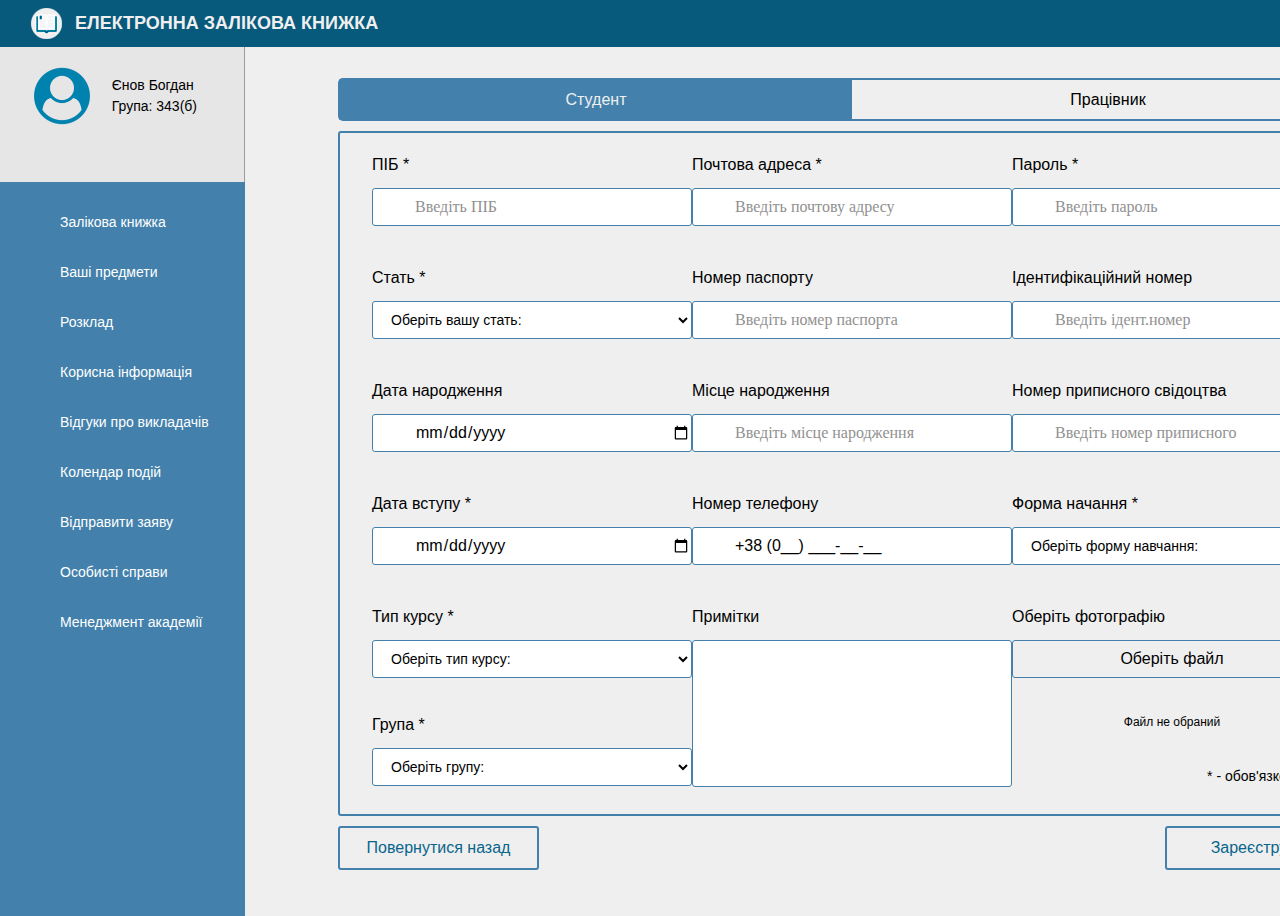
<file: index.html>
<!DOCTYPE html>
<html lang="ru">
<head>
	<meta charset="UTF-8">
	<meta name="viewport" content="width=device-width, initial-scale=1">
	<title>Реєстрація</title>
	<link href="https://fonts.googleapis.com/css?family=Raleway:400,500,600,700" rel="stylesheet">
	<link rel="stylesheet" href="https://maxcdn.bootstrapcdn.com/bootstrap/4.0.0/css/bootstrap.min.css" integrity="sha384-Gn5384xqQ1aoWXA+058RXPxPg6fy4IWvTNh0E263XmFcJlSAwiGgFAW/dAiS6JXm" crossorigin="anonymous">
	<script src="https://maxcdn.bootstrapcdn.com/bootstrap/4.0.0/js/bootstrap.min.js" integrity="sha384-JZR6Spejh4U02d8jOt6vLEHfe/JQGiRRSQQxSfFWpi1MquVdAyjUar5+76PVCmYl" crossorigin="anonymous"></script>
    <link rel="stylesheet" href="css/main.css">
    <link rel="stylesheet" href="css/media.css">
    <link rel="stylesheet" href="css/registration.css">
	<link rel="stylesheet" href="https://use.fontawesome.com/releases/v5.8.1/css/all.css" integrity="sha384-50oBUHEmvpQ+1lW4y57PTFmhCaXp0ML5d60M1M7uH2+nqUivzIebhndOJK28anvf" crossorigin="anonymous">
</head>
<body>
    <header class="header">
        <div id="hamb" class="hamburger hamburger--3dx is-active">
            <div class="hamburger-box">
              <div class="hamburger-inner"></div>
            </div>
        </div>
        <div class="logo">
            <img src="img/logo.png" alt="logo">
            <span class="logo-text">Електронна Залікова Книжка</span>
        </div>
        <div class="notification-exit">
            <a class="bell" href="#"><i class="fas fa-bell"></i></a>
            <a class="exit" href="#"><i class="fas fa-sign-out-alt"></i></a>
        </div>
    </header>
    <div class="main-block">
        <div id="container" class="container">
            <div class="profile">
                <div class="info">
                    <div class="photo">
                        <img src="img/user.png" alt="user-photo">
                    </div>
                    <div class="desc">
                        Єнов Богдан<br>
                        Група: 343(б)
                    </div>
                </div>
                <div class="option">
                    <a class="cog" href="#"><i class="fas fa-cog"></i></a>
                    <a class="pen" href="#"><i class="fas fa-pen"></i></a>
                    <a class="dot" href="#"><i class="fas fa-ellipsis-h"></i></a>
                </div>
            </div>
            <div class="menu-block">
                <ul class="menu">
                    <li class="menu__item">
                        <a class="item" href="#"><i class="fas fa-address-book"></i><span>Залікова книжка</span></a>
                        <a class="item" href="#"><i class="fas fa-th-list"></i><span>Ваші предмети</span></a>
                        <a class="item" href="#"><i class="fas fa-clock"></i><span>Розклад</span></a>
                        <a class="item" href="#"><i class="fas fa-info-circle"></i><span>Корисна інформація</span></a>
                        <a class="item" href="#"><i class="fas fa-comments"></i><span>Відгуки про викладачів</span></a>
                        <a class="item" href="#"><i class="far fa-calendar-alt"></i><span>Колендар подій</span></a>
                        <a class="item" href="#"><i class="far fa-file-alt"></i><span>Відправити заяву</span></a>
                        <a class="item" href="#"><i class="fas fa-users-cog"></i><span>Особисті справи</span></a>
                        <a class="item" href="#"><i class="fas fa-sliders-h"></i><span>Менеджмент академії</span></a>
                    </li>
                </ul>
            </div>
        </div>    
        <div id="wrapper" class="wrapper">
            <div class="btn-toggle">
                <input class="btn-box isSelect" type="button" value="Студент">
                <input class="btn-box" type="button" value="Працівник">
            </div>
            <form id="form-student" class="form-student enableStudent" method="POST"  action="/regStudent" enctype="multipart/form-data">
                <div class="row-info">
                    <div class="col-info">
                        <span>ПІБ *</span>
                        <div class="input-box">
                            <i class="fas fa-user"></i>
                            <input name="name" class="reg-info" type="text" placeholder="Введіть ПІБ" required>
                        </div>
                    </div>
                    <div class="col-info">
                        <span>Почтова адреса *</span>
                        <div class="input-box">
                            <i class="fas fa-envelope"></i>
                            <input name="email" class="reg-info" type="email" placeholder="Введіть почтову адресу" required>
                        </div>
                    </div>
                    <div class="col-info">
                        <span>Пароль *</span>
                        <div class="input-box">
                            <i class="fas fa-lock"></i>
                            <input id="pass-st" name="password" class="reg-info" type="password" placeholder="Введіть пароль" required>
                            <i id="pass" class="fas fa-eye"></i>
                            <i id="pass-slash" class="fas fa-eye-slash del-slash"></i>
                        </div>
                    </div>
                </div>
                <div class="row-info">
                    <div class="col-info">
                        <span>Стать *</span>
                        <section class="input-box">
                            <select class="reg-info" name = "sex" required>
                                <option value="" selected disabled>Оберіть вашу стать:</option>
                                <option value="man">Чоловіча</option>
                                <option value="woman">Жіноча</option>
                            </select>
                        </section>
                    </div>
                    <div class="col-info">
                        <span>Номер паспорту</span>
                        <div class="input-box">
                            <i class="fas fa-passport"></i>
                            <input name="password_id" class="reg-info" type="text" placeholder="Введіть номер паспорта">
                        </div>
                    </div>
                    <div class="col-info">
                        <span>Ідентифікаційний номер</span>
                        <div class="input-box">
                            <i class="fas fa-hashtag"></i>
                            <input name="rntrs" class="reg-info" type="text" placeholder="Введіть ідент.номер">
                        </div>
                    </div>
                </div>
                <div class="row-info">
                    <div class="col-info">
                        <span>Дата народження</span>
                        <div class="input-box">
                            <i class="fas fa-calendar-alt"></i>
                            <input name="birthday" class="reg-info" type="date" placeholder="Введіть дату народження">
                        </div>
                    </div>
                    <div class="col-info">
                        <span>Місце народження</span>
                        <div class="input-box">
                            <i class="fas fa-home"></i>
                            <input name="registration" class="reg-info" type="text" placeholder="Введіть місце народження">
                        </div>
                    </div>
                    <div class="col-info">
                        <span>Номер приписного свідоцтва</span>
                        <div class="input-box">
                            <i class="far fa-file-alt"></i>
                            <input name="military_id" class="reg-info" type="text" placeholder="Введіть номер приписного">
                        </div>
                    </div>
                </div>
                <div class="row-info">
                    <div class="col-info">
                        <span>Дата вступу *</span>
                        <div class="input-box">
                            <i class="fas fa-calendar-alt"></i>
                            <input name="date_invite" class="reg-info" type="date" placeholder="Введіть дату вступу" required>
                        </div>
                    </div>
                    <div class="col-info">
                        <span>Номер телефону</span>
                        <div class="input-box">
                            <i class="fas fa-phone"></i>
                            <input id="phone" name="tel" class="reg-info" type="text" placeholder="Введіть номер телефону" value="+38 (0__) ___-__-__" pattern="^\+38 \(([0-9]{3})\) [0-9]{3}-[0-9]{2}-[0-9]{2}$">
                        </div>
                    </div>
                    <div class="col-info">
                        <span>Форма начання *</span>
                        <section class="input-box">
                            <select class="reg-info" name="form_study" required>
                                <option value="" selected disabled>Оберіть форму навчання:</option>
                                <option value="full_time">Денна</option>
                                <option value="not_full_time">Заочна</option>
                            </select>
                        </section>
                    </div>
                </div>
                <div class="row-info">
                    <div class="col-info">
                        <span>Тип курсу *</span>
                        <section class="input-box curse-info">
                            <select class="reg-info" name = "course_type" required>
                                <option value="" selected disabled>Оберіть тип курсу:</option>
                                <option value="cut">Скороченний</option>
                                <option value="not_cut">Звичайний</option>
                            </select>
                        </section>
                        <span>Група *</span>
                        <section class="input-box">
                            <!-- ТЁМА -->
                            <select class="reg-info" name="group_id" required>
                                <option value="" selected disabled>Оберіть групу:</option>
                                <option value="1">343(б)</option>
                                <option value="2">343(а)</option>
                            </select>
                        </section>
                    </div>
                    <div class="col-info">
                        <span>Примітки</span>
                        <div class="input-box note">
                            <textarea name="note" class="reg-info" id="note" cols="30" rows="5"></textarea>
                        </div>
                    </div>
                    <div class="col-info">
                        <span>Оберіть фотографію</span>
                        <div class="input-box loadfile">
                            <div class="input-container ">
                                <input type="file" name="photo" id="real-input" accept="image/jpeg,image/png">
                                <button class="reg-info browse-btn">
                                    Оберіть файл
                                </button>
                            </div>
                            <span id="file-text" class="file-info">Файл не обраний</span>
                        </div>
                        <span id="comment">* - обов'язкові поля</span>
                    </div>
                </div>
            </form>
            <form id="form-worker" class="form-worker">
                <div class="row-info">
                    <div class="col-info">
                        <span>ПІБ *</span>
                        <div class="input-box">
                            <i class="fas fa-user"></i>
                            <input name="name" class="reg-info" type="text" placeholder="Введіть ПІБ" required>
                        </div>
                    </div>
                    <div class="col-info">
                        <span>Почтова адреса *</span>
                        <div class="input-box">
                            <i class="fas fa-envelope"></i>
                            <input name="email" class="reg-info" type="email" placeholder="Введіть почтову адресу" required>
                        </div>
                    </div>
                    <div class="col-info">
                        <span>Пароль *</span>
                        <div class="input-box">
                            <i class="fas fa-lock"></i>
                            <input id="pass-work" name="password" class="reg-info" type="password" placeholder="Введіть пароль" required>
                            <i id="passW" class="fas fa-eye"></i>
                            <i id="passW-slash" class="fas fa-eye-slash del-slash"></i>
                        </div>
                    </div>
                </div>
                <div class="row-info">
                    <div class="col-info">
                        <span>Стать *</span>
                        <section class="input-box">
                            <select class="reg-info" name = "sex" required>
                                <option value="" selected disabled>Оберіть вашу стать:</option>
                                <option value="man">Чоловіча</option>
                                <option value="woman">Жіноча</option>
                            </select>
                        </section>
                    </div>
                    <div class="col-info">
                        <span>Номер паспорту</span>
                        <div class="input-box">
                            <i class="fas fa-passport"></i>
                            <input name="password_id" class="reg-info" type="text" placeholder="Введіть номер паспорта">
                        </div>
                    </div>
                    <div class="col-info">
                        <span>Ідентифікаційний номер</span>
                        <div class="input-box">
                            <i class="fas fa-hashtag"></i>
                            <input name="rntrs" class="reg-info" type="text" placeholder="Введіть ідент.номер">
                        </div>
                    </div>
                </div>
                <div class="row-info">
                    <div class="col-info">
                        <span>Дата народження</span>
                        <div class="input-box">
                            <i class="fas fa-calendar-alt"></i>
                            <input name="birthday" class="reg-info" type="date" placeholder="Введіть дату народження">
                        </div>
                    </div>
                    <div class="col-info">
                        <span>Місце народження</span>
                        <div class="input-box">
                            <i class="fas fa-home"></i>
                            <input name="registration" class="reg-info" type="text" placeholder="Введіть місце народження">
                        </div>
                    </div>
                    <div class="col-info">
                        <span>Номер приписного свідоцтва</span>
                        <div class="input-box">
                            <i class="far fa-file-alt"></i>
                            <input name="military_id" class="reg-info" type="text" placeholder="Введіть номер приписного">
                        </div>
                    </div>
                </div>
                <div class="row-info">
                    <div class="col-info">
                        <span>Дата прийому на роботу *</span>
                        <div class="input-box">
                            <i class="fas fa-calendar-alt"></i>
                            <input name="join_work_time" class="reg-info" type="date" placeholder="Введіть дата прийому на роботу" required>
                        </div>
                    </div>
                    <div class="col-info">
                        <span>Номер телефону</span>
                        <div class="input-box">
                            <i class="fas fa-phone"></i>
                            <input id="phone-worker" name="tel" class="reg-info" type="text" placeholder="Введіть номер телефону" value="+38 (0__) ___-__-__" pattern="^\+38 \(([0-9]{3})\) [0-9]{3}-[0-9]{2}-[0-9]{2}$">
                        </div>
                    </div>
                    <div class="col-info">
                        <span>Посада *</span>
                        <section class="input-box">
                            <!-- ТЁМА -->
                            <select class="reg-info" name="position_id" required>
                                <option value="" selected disabled>Оберіть посада:</option>
                                <option value="1">Денна</option>
                                <option value="2">Заочна</option>
                            </select>
                        </section>
                    </div>
                </div>
                <div class="row-info">
                    <div class="col-info">
                        <span>Кафедра</span>
                        <section class="input-box curse-info">
                            <!-- ТЁМА -->
                            <select class="reg-info" name = "department_id">
                                <option value="" selected disabled>Оберіть кафедру:</option>
                                <option value="1">Скороченний</option>
                                <option value="2">Звичайний</option>
                            </select>
                        </section>
                        <span>Кураторська група</span>
                        <section class="input-box">
                            <!-- ТЁМА -->
                            <select class="reg-info" name = "oversee_group_id">
                                <option value="" selected disabled>Оберіть групу:</option>
                                <option value="1">343(б)</option>
                                <option value="2">343(а)</option>
                            </select>
                        </section>
                    </div>
                    <div class="col-info">
                        <span>Примітки</span>
                        <div class="input-box note">
                            <textarea name="note" class="reg-info" id="note-worker" cols="30" rows="5"></textarea>
                        </div>
                    </div>
                    <div class="col-info">
                        <span>Оберіть фотографію</span>
                        <div class="input-box loadfile">
                            <div class="input-container-worker">
                                <input type="file" id="real-input-worker" accept="image/jpeg,image/png">
                                <button class="reg-info browse-btn-worker">
                                    Оберіть файл
                                </button>
                            </div>
                            <span id="file-text-worker" class="file-info-worker">Файл не обраний</span>
                        </div>
                        <span id="comment-worker">* - обов'язкові поля</span>
                    </div>
                </div>
            </form>
            <div class="btn-option">
                <input id="cancel" type="button" value="Повернутися назад">
                <input class="btn-form form-active" type="submit" form="form-student" value="Зареєструвати">
                <input class="btn-form" type="submit" form="form-worker" value="Зареєструвати">
            </div>
        </div>
    </div> 
	<script type="text/javascript" src="js/script.js"></script>	
</body>
</html>
</file>
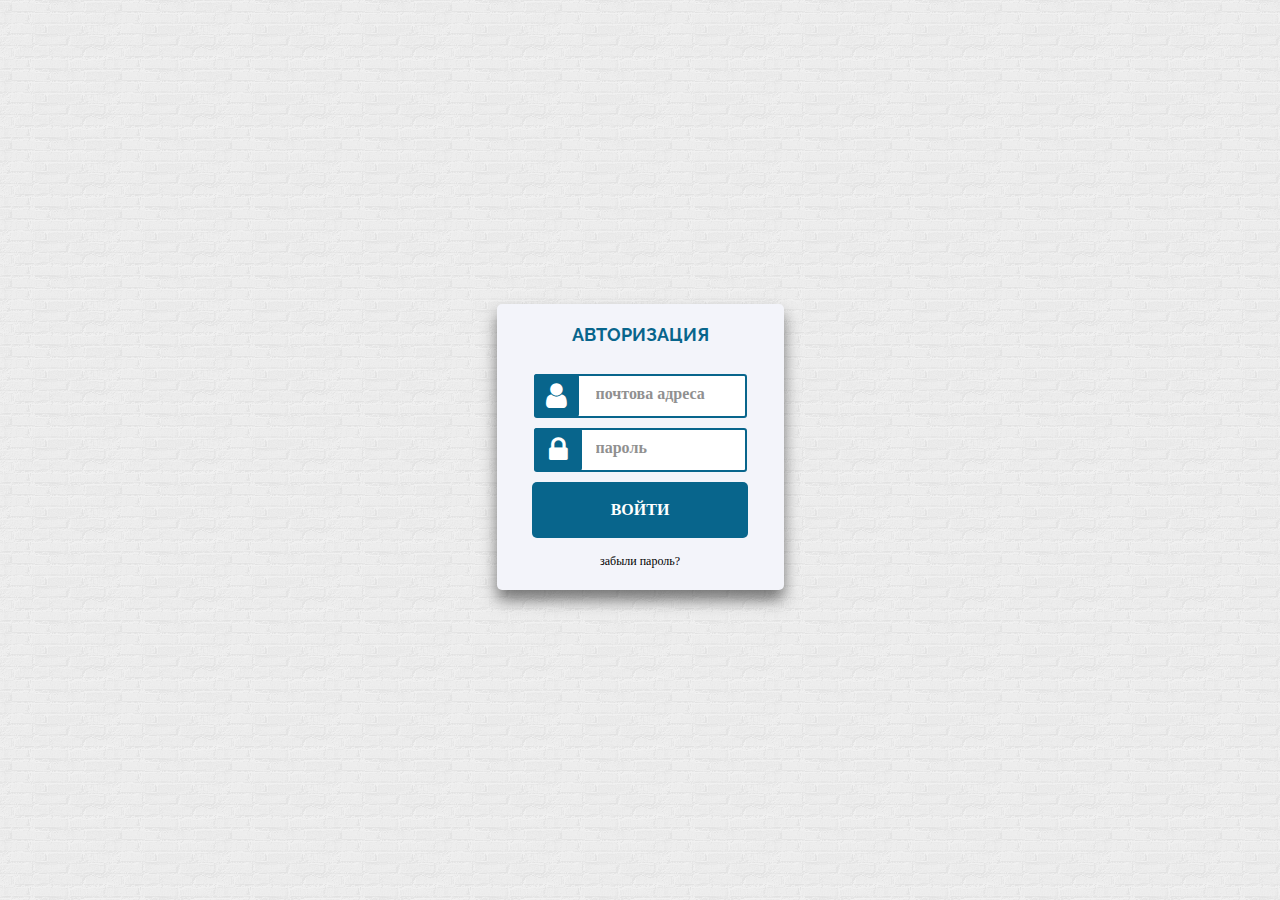
<file: authorization.html>
<!DOCTYPE html>
<html lang="ru">
<head>
	<meta charset="UTF-8">
	<meta name="viewport" content="width=device-width, initial-scale=1">
	<title>Front-end Page</title>
	

	<link href="https://fonts.googleapis.com/css?family=Raleway:400,500,600,700" rel="stylesheet">
	<link rel="stylesheet" href="https://maxcdn.bootstrapcdn.com/bootstrap/4.0.0/css/bootstrap.min.css" integrity="sha384-Gn5384xqQ1aoWXA+058RXPxPg6fy4IWvTNh0E263XmFcJlSAwiGgFAW/dAiS6JXm" crossorigin="anonymous">
	<script src="https://maxcdn.bootstrapcdn.com/bootstrap/4.0.0/js/bootstrap.min.js" integrity="sha384-JZR6Spejh4U02d8jOt6vLEHfe/JQGiRRSQQxSfFWpi1MquVdAyjUar5+76PVCmYl" crossorigin="anonymous"></script>
	<link rel="stylesheet" href="css/style.css">
	<link rel="stylesheet" href="https://use.fontawesome.com/releases/v5.8.1/css/all.css" integrity="sha384-50oBUHEmvpQ+1lW4y57PTFmhCaXp0ML5d60M1M7uH2+nqUivzIebhndOJK28anvf" crossorigin="anonymous">
	<link rel="stylesheet" href="https://maxcdn.bootstrapcdn.com/font-awesome/4.4.0/css/font-awesome.min.css">
</head>
<body>
	<div id="error" class="error">
		<p>Вы ввели неверные данные</p>
	</div>
	<div class="box">
		<h2>
			Авторизация
		</h2>
		<form>
			<div class="inputBox">
				<input type="email" placeholder="почтова адреса" name="" required>
			</div>
			<div class="inputBox">
				<input id="passlogin" type="password" placeholder="пароль" name="" required>
				<i id="pass" class="fas fa-eye"></i>
                <i id="pass-slash" class="fas fa-eye-slash del-slash"></i>
			</div>
			<input type="submit" value="войти" class="btn-login">
			<a href="#">забыли пароль?</a>
		</form>
	</div>

	<script type="text/javascript" src="js/auth.js"></script>	
</body>
</html>
</file>
<file: css/main.css>
body {
    background-color: #efefef;
    font-family: 'Proxima Nova', sans-serif;
}

.header {
    display: flex;
    width: 100%;
    height: 47px;
    background-color: #075a7c;
    padding-left: 31px;
    align-items: center;
    justify-content: space-between;
    margin: 0;
}

.header .logo {
    display: flex;
    align-items: center;
}

.header .logo-text {
    color: #efefef;
    font-size: 18px;
    text-transform: uppercase;
    font-weight: bold;
    padding-left: 13px;
}

.header .hamburger{
    display: none;
}

.header .notification-exit {
    display: flex;
    height: 100%;
    padding-left: 31px;
    padding-right: 13px;
}

.header .notification-exit a {
    display: block;
    width: 45px;
    text-align: center;
    color: #efefef;
    font-size: 22px;
    padding-top: 8px;
    transition: .2s all ease;
}

.header .notification-exit a:hover {
    color: #efefef !important;
    font-weight: 700 !important;
    letter-spacing: 3px;
    background: none;
    -webkit-box-shadow: 0px 5px 40px -10px rgba(0,0,0,0.57);
    -moz-box-shadow: 0px 5px 40px -10px rgba(0,0,0,0.57);
    transition: all 0.2s ease 0s;
}
 
.main-block {
    display: flex;
}

.container {
    display: block;
    margin: 0;
    padding: 0;
    width: 245px;
    transition: .3s all ease;
}

.container.is-visible {
    display: none;
}

.container .menu-block {
    display: flex;
    width: 245px;
    min-height: calc(100vh - 182px);
    background-color: #4381ac;
}

.container .profile {
    display: flex;
    flex-direction: column;
    width: 245px;
    height: 135px;
    background-color: #e7e6e6;
    border-right: 1px solid #9c9b9b;
    padding: 17px 30px;
}

.container .profile .info {
    display: flex;
    width: 100%;
    justify-content: space-between;
    align-items: center;
}

.container .profile .photo img{
    width: 64px;
    height: 64px;
    border-radius: 50%;
}


.container .profile .info .desc {
    padding-right: 17px;
    color: #000;
    font-size: 14px;
}

.container .profile .info .desc p{
    margin-bottom: 0;
}

.container .profile .option {
    display: flex;
    width: 100%;
    justify-content: center;
    align-items: center;
}

.container .profile .option a {
    margin-top: 22px;
    margin-left: 28px;
    color: #979797;
    font-size: 18px;
    transition: .2s all ease;
}

.container .profile .option a:hover {
    color: #373737;
}

.container .profile .option a:nth-child(1) {
    margin-left: 0px;
}

.container .menu-block .menu {
    display: block;
    list-style-type: none;
    padding: 0;
    padding-top: 15px;
}

.container .menu-block ul {
    margin: 0;
}

.container .menu-block .menu .menu__item a{
    display: flex;
    width: 245px;
    height: 50px;
    align-items: center;
    color: #fff;
    font-size: 14px;
    position: relative;
    text-decoration: none;
}

.container .menu-block .menu .menu__item i{
    display: inline-block;
    width: 60px;
    color: #fff;
    font-size: 20px;
    text-align: center;
    padding-left: 20px;
    padding-right: 20px;
    text-decoration: none;
}

.container .menu-block .menu .menu__item a:after { 
    content: "";
    width: 15px;
    height: 15px; 
    position: absolute;
    align-items: center;
    right: 0px;
    align-items: center;
    border-top: 0px solid transparent;
    border-right: 0px solid #efefef;
    border-bottom: 0px solid transparent;
    transition: all 0.2s ease 0s; 
    -webkit-transition: all 0.2s ease 0s; 
    z-index: -1;
}

.container .menu-block .menu .menu__item a:hover::after { 
    border-top: 7px solid transparent;
    border-right: 7px solid #efefef;
    border-bottom: 7px solid transparent;
    z-index: 1;
}

.container .menu-block .menu .menu__item a.active::after { 
    border-top: 7px solid transparent;
    border-right: 11px solid #efefef;
    border-bottom: 7px solid transparent;
    z-index: 1;
}

.hamburger {
    display: inline-block;
    cursor: pointer;
    transition-property: opacity, filter;
    transition-duration: 0.15s;
    transition-timing-function: linear;
    font: inherit;
    color: inherit;
    padding-top: 5px;
    text-transform: none;
    background-color: transparent;
    border: 0;
    margin: 0;
    overflow: visible; 
}
.hamburger:hover {
    opacity: 0.7; }
.hamburger.is-active:hover {
    opacity: 0.7; }
.hamburger.is-active .hamburger-inner,
.hamburger.is-active .hamburger-inner::before,
.hamburger.is-active .hamburger-inner::after {
    background-color: #efefef; }

.hamburger-box {
    width: 40px;
    height: 24px;
    display: inline-block;
    position: relative; 
}

.hamburger-inner {
    display: block;
    top: 50%;
    margin-top: -2px; 
}
.hamburger-inner, .hamburger-inner::before, .hamburger-inner::after {
    width: 30px;
    height: 3px;
    background-color: #efefef;
    border-radius: 4px;
    position: absolute;
    transition-property: transform;
    transition-duration: 0.15s;
    transition-timing-function: ease; }
.hamburger-inner::before, .hamburger-inner::after {
    content: "";
    display: block; }
.hamburger-inner::before {
    top: -10px; }
.hamburger-inner::after {
    bottom: -10px; }

.hamburger--3dx .hamburger-box {
    perspective: 80px;
}

.hamburger--3dx .hamburger-inner {
transition: transform 0.15s cubic-bezier(0.645, 0.045, 0.355, 1), background-color 0s 0.1s cubic-bezier(0.645, 0.045, 0.355, 1); }
.hamburger--3dx .hamburger-inner::before, .hamburger--3dx .hamburger-inner::after {
    transition: transform 0s 0.1s cubic-bezier(0.645, 0.045, 0.355, 1); }

.hamburger--3dx.is-active .hamburger-inner {
background-color: transparent !important;
transform: rotateY(180deg); }
.hamburger--3dx.is-active .hamburger-inner::before {
    transform: translate3d(0, 10px, 0) rotate(45deg); }
.hamburger--3dx.is-active .hamburger-inner::after {
    transform: translate3d(0, -10px, 0) rotate(-45deg); }

.wrapper {
    display: flex;
    flex-direction: column;
    margin-left: 93px;
    margin-right: 93px;
    margin-top: 31px;
    margin-bottom: 31px;
    width: 100%;
    color: #979797;
    transition: .1s all ease;
}
</file>
<file: css/media.css>
@media (max-width:1553px) {
    .container .menu-block {
        height: calc(100% - 120px);
    }
}

@media (max-width: 1500px) {
    .wrapper .row-info .col-info .reg-info{
        width: 220px;
    }
}

@media (max-width: 1190px) {
    .main-block {
        height: 80%;
    }

    .main-block .container .menu-block{
        height: calc(100% - 120px);
    }

    .wrapper .row-info .col-info .reg-info{
        width: 220px;
    }

    .wrapper .row-info {
        margin-left: 5px;
        margin-right: 5px;
    }

    .wrapper .form-student.enableStudent {
        justify-content: space-around;
        flex-direction: row;
        flex-wrap: wrap;
    }
    .wrapper .form-worker.enableWorker {
        flex-direction: row;
        flex-wrap: wrap;
    }

    .wrapper .row-info {
        width: 40%;
        justify-content: center;
        flex-wrap: wrap;
    }

    .wrapper .row-info:last-child { 
        justify-content: space-around;
        width: 100%;
    }
    .wrapper .row-info:last-child .col-info:last-child { 
        width: 100%;
        display: flex;
        justify-content: center;
        align-items: center;
        flex-direction: column;
    }
    .wrapper .row-info:last-child .col-info:last-child span { 
        font-size:14px;
    }
}

@media (max-width: 924px) {
    .wrapper .form-student.enableStudent {
        flex-direction: column;
        align-items: center;
    }
    .wrapper .form-worker.enableWorker {
        flex-direction: column;
        align-items: center;
    }
    .wrapper .row-info {
        width: 90%;
        justify-content: space-around;
        flex-wrap: wrap;
    }
    .wrapper .row-info:last-child { 
        justify-content: center;
        width: 40%;
    }
}

@media (max-width: 768px) {
    .header .logo-text {
        display: none;
    }
    .header .logo img {
        display: none;
    }
    .header .hamburger {
        display: block;
    }

    .main-block {
        position: relative;
    }
    .container {
        position: absolute;
        left: 0;
        z-index: 2;
        height: 100%
    }
    .wrapper {
        position: relative;
        z-index: 1;
        margin-left: 10px;
        margin-right: 10px;
        filter: blur(10px);
    }

    .wrapper .form-student.enableStudent {
        justify-content: space-around;
        flex-direction: row;
    }
    .wrapper .form-worker.enableWorker {
        justify-content: space-around;
        flex-direction: row;
    }

    .wrapper .row-info {
        width: 45%;
        justify-content: center;
        flex-wrap: wrap;
    }

    .wrapper .row-info:last-child { 
        justify-content: space-around;
        width: 100%;
    }
}

@media (max-height: 650px) {
    .container .menu-block {
        height: 100%;
    }
}

@media (max-width: 590px) {
    .header {
        padding-left: 20px;
    }
    .wrapper .form-student.enableStudent {
        flex-direction: column;
    }
    .wrapper .form-worker.enableWorker {
        flex-direction: column;
    }
    .wrapper .row-info {
        width: 90%;
        justify-content: space-around;
        align-items: center;
        flex-direction: column;
    }
    .wrapper .row-info:last-child { 
        justify-content: space-around;
    }
}
</file>
<file: css/registration.css>
.wrapper .btn-toggle {
    display: flex;
    width: 100%;
}

.wrapper .btn-toggle .btn-box {
    width: 50%;
    height: 43px;
    background-color: #efefef;
    border: 2px solid #4381ac;
    outline: none;
    font-size: 16px;
    cursor: pointer;
    box-sizing: border-box;
    transition: .3s all ease;
}

.wrapper .btn-toggle .btn-box:first-child {
    background: linear-gradient(to left, #4381ac 50%, #efefef 50%);
    background-size: 200% 100%;
    background-position: left bottom;
    border-top-left-radius: 5px;
    border-bottom-left-radius: 5px;
    border-right: none;
}

.wrapper .btn-toggle .btn-box:last-child {
    background: linear-gradient(to right, #4381ac 50%, #efefef 50%);
    background-size: 201% 100%;
    background-position: right bottom;
    border-top-right-radius: 5px;
    border-bottom-right-radius: 5px;
    border-left: none;
}

.wrapper .btn-toggle .btn-box.isSelect:first-child {
    background-position: right bottom;
    color: #efefef;
}

.wrapper .btn-toggle .btn-box.isSelect:last-child {
    background-position: left bottom;
    color: #efefef;
}

.wrapper .btn-toggle .btn-box:hover {
    color: #979797;
}

.wrapper .btn-toggle .btn-box:active {
	outline: none;
}


.wrapper .form-student {
    display: none;
    width: 100%;
    border: 2px solid #4381ac;
    margin-top: 10px;
    border-radius: 3px;
    justify-content: space-between;
}

.wrapper .form-worker {
    display: none;
    width: 100%;
    border: 2px solid #4381ac;
    margin-top: 10px;
    border-radius: 3px;
    justify-content: space-between;
}


.wrapper .form-student.enableStudent {
    display: flex;
    flex-direction: column;
}

.wrapper .form-worker.enableWorker {
    display: flex;
    flex-direction: column;
}

.row-info {
    display: flex;
    justify-content: space-between;
    margin-left: 32px;
    margin-right: 32px;

}

.row-info .col-info {
    display: block;
    margin-top: 20px;
    margin-bottom: 20px;
}

.wrapper .row-info .col-info .reg-info {
    margin-top: 11px;
    width: 320px;
    height: 38px;
    border: 1px solid #4381ac;
    transition: .5s all ease;
}

.wrapper .row-info .col-info .reg-info::placeholder {
	font-family: "Proxima Nova";
	font-size: 16px;
	opacity: .8;
	transition: .5s ease all; 
}

.wrapper .row-info .col-info .reg-info:focus::placeholder {
	color: transparent;
}

.wrapper .row-info .col-info input{
    font-size: 16px;
    padding-left: 42px;
    border-radius: 3px;
}

.wrapper .row-info .col-info .reg-info.sel input {
    padding-left: 0px;
}

.wrapper .row-info .col-info input:focus{
    outline: none;
    box-shadow: 0 10px 15px rgba(0,0,0,.1);
}

.wrapper .row-info .col-info span{
    margin-top: 15px;
    color: #000;
    font-size: 16px;
}

.wrapper .row-info .col-info .input-box {
    position: relative;
}

.wrapper .row-info .col-info .input-box.curse-info {
    margin-bottom: 35px;
}

.wrapper .row-info .col-info .input-box i{
    position: absolute;
    top: 41%;
    padding-left: 13px;
	font-size: 20px;
	color: #676767;
}

#pass-st {
    padding-right: 42px;
}

#pass, #pass-slash{
    position: absolute;
    top: 45%;
    right: 0;
    padding-right: 13px;
	font-size: 16px;
    color: #676767;
    cursor: pointer;
}

#pass-slash.del-slash {
    display: none;
}

#pass.del-slash {
    display: none;
}

#pass-work {
    padding-right: 42px;
}

#passW, #passW-slash{
    position: absolute;
    top: 45%;
    right: 0;
    padding-right: 13px;
	font-size: 16px;
    color: #676767;
    cursor: pointer;
}

#passW-slash.del-slash {
    display: none;
}

#passW.del-slash {
    display: none;
}

.wrapper .btn-option {
    display: flex;
    justify-content: space-between;
    margin-top: 10px;
}

.wrapper .btn-option input {
    width: 201px;
    height: 44px;
    background-color: #efefef;
    border: 2px solid #4381ac;
    border-radius: 3px;
    color: #08658c;
    font-size: 16px;
    transition: .3s all ease;
}

.wrapper .btn-option input:hover {
    color: #efefef;
    background-color: #4381ac;
}

.wrapper .btn-option input:focus {
    outline: none;
}

.wrapper .btn-option .btn-form {
    display: none;
}

.wrapper .btn-option .btn-form.form-active {
    display: block;
}




/* Style for other element */

select {
	width: inherit;
    margin-top: 11px;
    padding: 3px;
    padding-left: 14px;
    font-size: 14px;
    height: 38px;
    border-radius: 3px;
    border: 1px solid #4381ac;
	cursor: pointer;
    background:  white;
    transition: .2s all ease;
}

select:hover {
	color: #4381ac;
    box-shadow: 0 10px 15px rgba(0,0,0,.1);
}

select:focus {
	outline: none;
}

select option {
	background-color: white;
	color: gray;
	width: 310px;
	padding: 10px 15px;
	height: 20px;
	cursor: pointer;
}

select option:hover {
	padding-left: 25px;
	width: 270px;
}


option[disabled] {
    display: none;
}

textarea {
    resize: none;
}

#note.reg-info {
    border-radius: 3px;
    height: 147px;
    padding-left: 0;
}

#note:focus {
    outline: none;
    box-shadow: 0 10px 15px rgba(0,0,0,.1);
}

#note-worker.reg-info {
    border-radius: 3px;
    height: 147px;
    padding: 0;
}

#note-worker:focus {
    outline: none;
    box-shadow: 0 10px 15px rgba(0,0,0,.1);
}

.input-container {
    max-width: 320px;
}
input[type='file'] {
    display: none;
}
.browse-btn {
    background: #efefef;
    color: #000;
    min-height: 38px;
    border: none;
    border-radius: 3px;
}
.browse-btn:hover {
    background: #4381ac;
    color: #efefef;
}

.input-container-worker {
    max-width: 320px;
}
input[type='file'] {
    display: none;
}
.browse-btn-worker {
    background: #efefef;
    color: #000;
    min-height: 38px;
    border: none;
    border-radius: 3px;
}
.browse-btn-worker:hover {
    background: #4381ac;
    color: #efefef;
}
#file-text-worker {
    display: block;
    font-size: 12px;
    padding-top: 20px;
    text-align: center;
}

#comment-worker {
    display: block;
    float:right;
    padding-top: 20px;
    font-size: 14px;
}


#file-text {
    display: block;
    font-size: 12px;
    padding-top: 20px;
    text-align: center;
}

#comment {
    display: block;
    float:right;
    padding-top: 20px;
    font-size: 14px;
}
</file>
<file: css/style.css>
/* font-family: 'Raleway', sans-serif; 
   font-family: 'Proxima Nova', sans-serif;
*/

body {
	background: url(../img/brickwall.png) top;
	background-color: #efefef;
	margin: 0;
	padding: 0;
	display: flex;
	align-items: center;
	justify-content: center;
	flex-direction: column;
	min-height: 100vh;
}

.box {
	text-align: center;
	width: 287px;
	padding: 20px;
	background: #f3f4fa;
	box-sizing: border-box;
	box-shadow: 0 10px 15px rgba(0,0,0,.5);
	border-radius: 5px;
	margin-bottom: 20px;
}

.box h2 {
	text-align: center;
	color: #08658c;
	text-transform: uppercase;
	font-family: 'Raleway', sans-serif;
	font-size: 18px;
	font-weight: bold;
	padding-bottom: 20px;
}

.box .inputBox {
	position: relative;
}

.box .inputBox input {
	height: 44px;
	width: 213px;
	font-size: 16px;
	margin-bottom: 10px;	
	border-radius: 3px;
	border: 2px solid #08658c;
	font-family: "Proxima Nova";
	font-weight: bold;
	padding-left: 60px;
	padding-bottom: 5px;
}

.box .inputBox input:focus {
	outline: none;
	box-shadow: 0 10px 15px rgba(0,0,0,.1);
}

.box .inputBox input::placeholder {
	font-weight: bold;
	font-family: "Proxima Nova";
	font-size: 16px;
	opacity: .8;
	transition: .5s ease all; 
}

.box .inputBox input:focus::placeholder {
	color: transparent;
}

.box .inputBox:before {
	content: "\f007";
	font-family: "FontAwesome";
	position: absolute;
	font-size: 29px;
	padding-left: 12px;
	padding-right: 12px;
	background-color: #08658c;
	color: #fff;
	border-radius: 3px;
}

.box .inputBox:nth-child(2)::before {
	content: "\f023";
	padding-left: 15px;
	padding-right: 14px;
}

.container {
	display: block;
	position: relative;
	padding-right: 85px;
	margin-bottom: 12px;
	cursor: pointer;
	font-size: 12px;
	-webkit-user-select: none;
	-moz-user-select: none;
	-ms-user-select: none;
	user-select: none;
	transition: .1s ease all;
}

.container:hover {
	color: #08658c;
}

.container input {
	position: absolute;
	opacity: 0;
	cursor: pointer;
	height: 0;
	width: 0;
}

.btn-login {
	padding: 14px 77px;
	color: #fff;
	border: none;
	background-color: #08658c;
	border-radius: 5px;
	text-transform: uppercase;
	font-family: "Proxima Nova";
	font-size: 16px;
	font-weight: bold;
	border: 2px solid transparent;
	transition: .3s ease all;
	cursor: pointer;
}

.btn-login:hover {
	background-color: #f3f4fa;
	color: #08658c;
	border: 2px solid #08658c;
}

.btn-login:active {
	outline: none;
}

a {
	display: block;
	margin-top: 14px;
	color: #000;
	font-size: 12px;
	font-family: "Proxima Nova";
}

.error {
	display: flex;
	width: 0px;
	height: 0px;
	justify-content: center;
	align-items: center;
	border: 2px solid red;
	background: rgba(255,0,0,0.2);
	margin-bottom: 10px;
	border-radius: 5px;
	opacity: 0;
	transition: .2s all ease;
}

.error p{
	font-family: 'Proxima Nova', sans-serif;
	font-size: 14px;
	margin-bottom: 0px;
}


.error.error-alert {
	opacity: 1;
	width: 287px;
	height: 50px;
}

#passlogin {
	padding-right: 30px;
}

#pass, #pass-slash{
    position: absolute;
    top: 25%;
    right: 10px;
    padding-right: 15px;
	font-size: 16px;
    color: #676767;
    cursor: pointer;
}

#pass-slash.del-slash {
    display: none;
}

#pass.del-slash {
    display: none;
}
</file>
